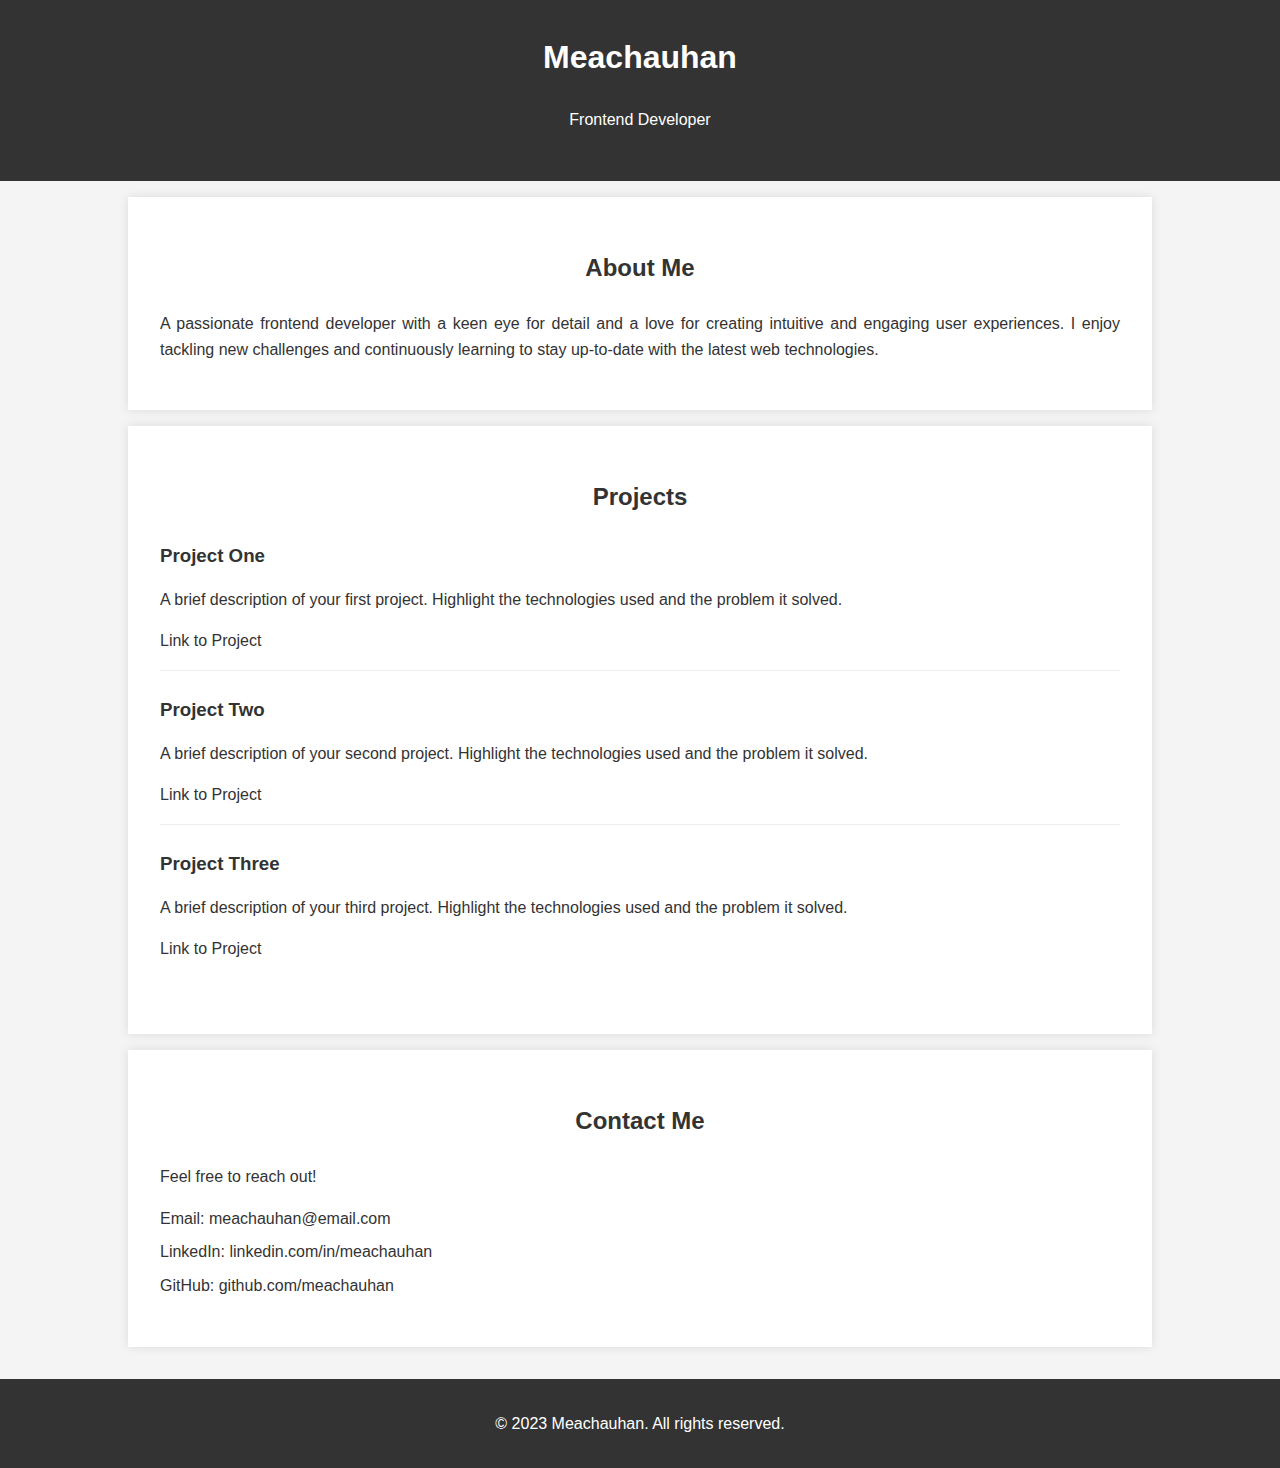
<file: index.html>
<!DOCTYPE html>
<html lang="en">
<head>
    <meta charset="UTF-8">
    <meta name="viewport" content="width=device-width, initial-scale=1.0">
    <title>Meachauhan's Portfolio</title>
    <link rel="stylesheet" href="css/style.css">
</head>
<body>
    <header>
        <h1>Meachauhan</h1>
        <p>Frontend Developer</p>
    </header>

    <section id="about">
        <h2>About Me</h2>
        <p>A passionate frontend developer with a keen eye for detail and a love for creating intuitive and engaging user experiences. I enjoy tackling new challenges and continuously learning to stay up-to-date with the latest web technologies.</p>
    </section>

    <section id="projects">
        <h2>Projects</h2>
        <div class="project">
            <h3>Project One</h3>
            <p>A brief description of your first project. Highlight the technologies used and the problem it solved.</p>
            <a href="#">Link to Project</a>
        </div>
        <div class="project">
            <h3>Project Two</h3>
            <p>A brief description of your second project. Highlight the technologies used and the problem it solved.</p>
            <a href="#">Link to Project</a>
        </div>
        <div class="project">
            <h3>Project Three</h3>
            <p>A brief description of your third project. Highlight the technologies used and the problem it solved.</p>
            <a href="#">Link to Project</a>
        </div>
    </section>

    <section id="contact">
        <h2>Contact Me</h2>
        <p>Feel free to reach out!</p>
        <ul>
            <li>Email: meachauhan@email.com</li>
            <li>LinkedIn: <a href="https://www.linkedin.com/in/meachauhan/" target="_blank">linkedin.com/in/meachauhan</a></li>
            <li>GitHub: <a href="https://github.com/meachauhan" target="_blank">github.com/meachauhan</a></li>
        </ul>
    </section>

    <footer>
        <p>&copy; 2023 Meachauhan. All rights reserved.</p>
    </footer>
</body>
</html>
</file>
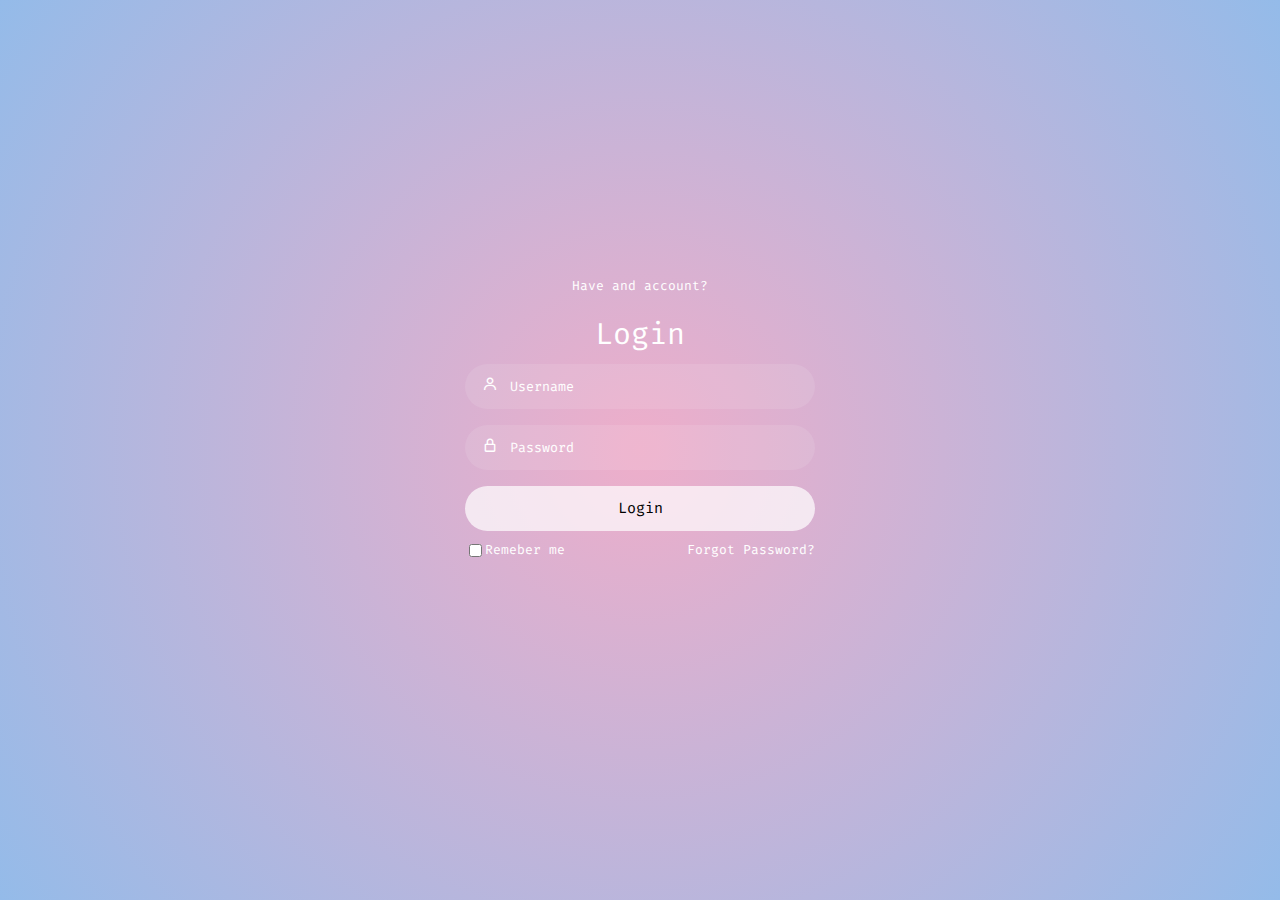
<file: LoginForm/index.html>
<!DOCTYPE html>
<html lang="en">
<head>
    <meta charset="UTF-8">
    <meta name="viewport" content="width=device-width, initial-scale=1.0">
    <link rel="stylesheet" href="./style.css">
    <link rel="stylesheet" href="https://cdn.jsdelivr.net/npm/boxicons@latest/css/boxicons.min.css">
    <link href='https://fonts.googleapis.com/css?family=Fira Code' rel='stylesheet'>
    <title>Login Form</title>
</head>
<body>
    <div class="box">
        <div class="container">
            <div class="top-header">
                <span>Have and account?</span>
                <header>Login</header>
            </div>
            <div class="input-field">
                <input type="text" class=" input" placeholder="Username" required>
                <i class="bx bx-user"></i>
            </div>

            <div class="input-field">
                <input type="password" class=" input" placeholder="Password" required>
                <i class="bx bx-lock-alt"></i>
            </div>

            <div class="input-field">
                <input type="submit" class=" submit" value="Login">
            </div>

            <div class="bottom">
                <div class="left">
                    <input type="checkbox" name="" id="check">
                    <label for="check">Remeber me</label>
                </div>
                <div class="right">
                    <label for=""><a href="#">Forgot Password?</a></label>
                </div>
            </div>
        </div>
    </div>
</body>
</html>
</file>
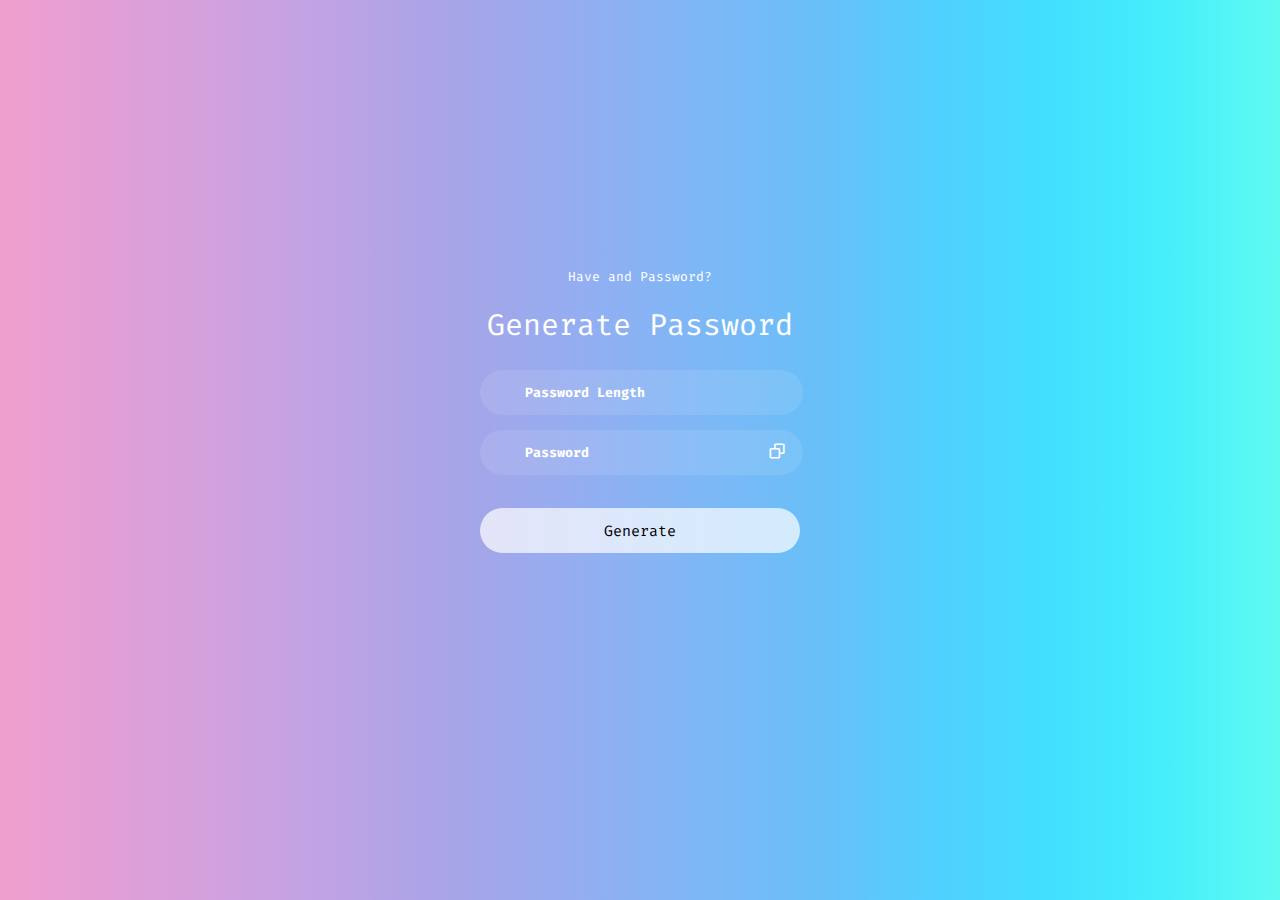
<file: PasswordGenerator/index.html>
<!DOCTYPE html>
<html lang="en">
<head>
    <meta charset="UTF-8">
    <meta name="viewport" content="width=device-width, initial-scale=1.0">
    <link rel="stylesheet" href="./style.css">
    <link rel="stylesheet" href="https://cdn.jsdelivr.net/npm/boxicons@latest/css/boxicons.min.css">
    <link href='https://fonts.googleapis.com/css?family=Fira Code' rel='stylesheet'>
    <title>Random Password Generator</title>
</head>
<body>
    <div class="box">
        <div class="container">
            <div class="top-header">
                <span>Have and Password?</span>
                <header>Generate Password</header>
            </div>
            <form action="" onsubmit="return false;">
                <div class="input-field">
                    <input type="text" class=" input" id="length" placeholder="Password Length" required >
                    
                </div>
                <div class="input-field">
                    <input type="text" class=" input" id="password" placeholder="Password" >
                    <i class="bx bx-copy" id=""copy onclick="copyPassword()"></i>
                </div>

            

                <div class="input-field">
                    <input type="submit" class="submit" onclick="genPassword()" value="Generate">
                </div>
            </form>

           
        </div>
    </div>


    <script src="./script.js"></script>
</body>
</html>
</file>
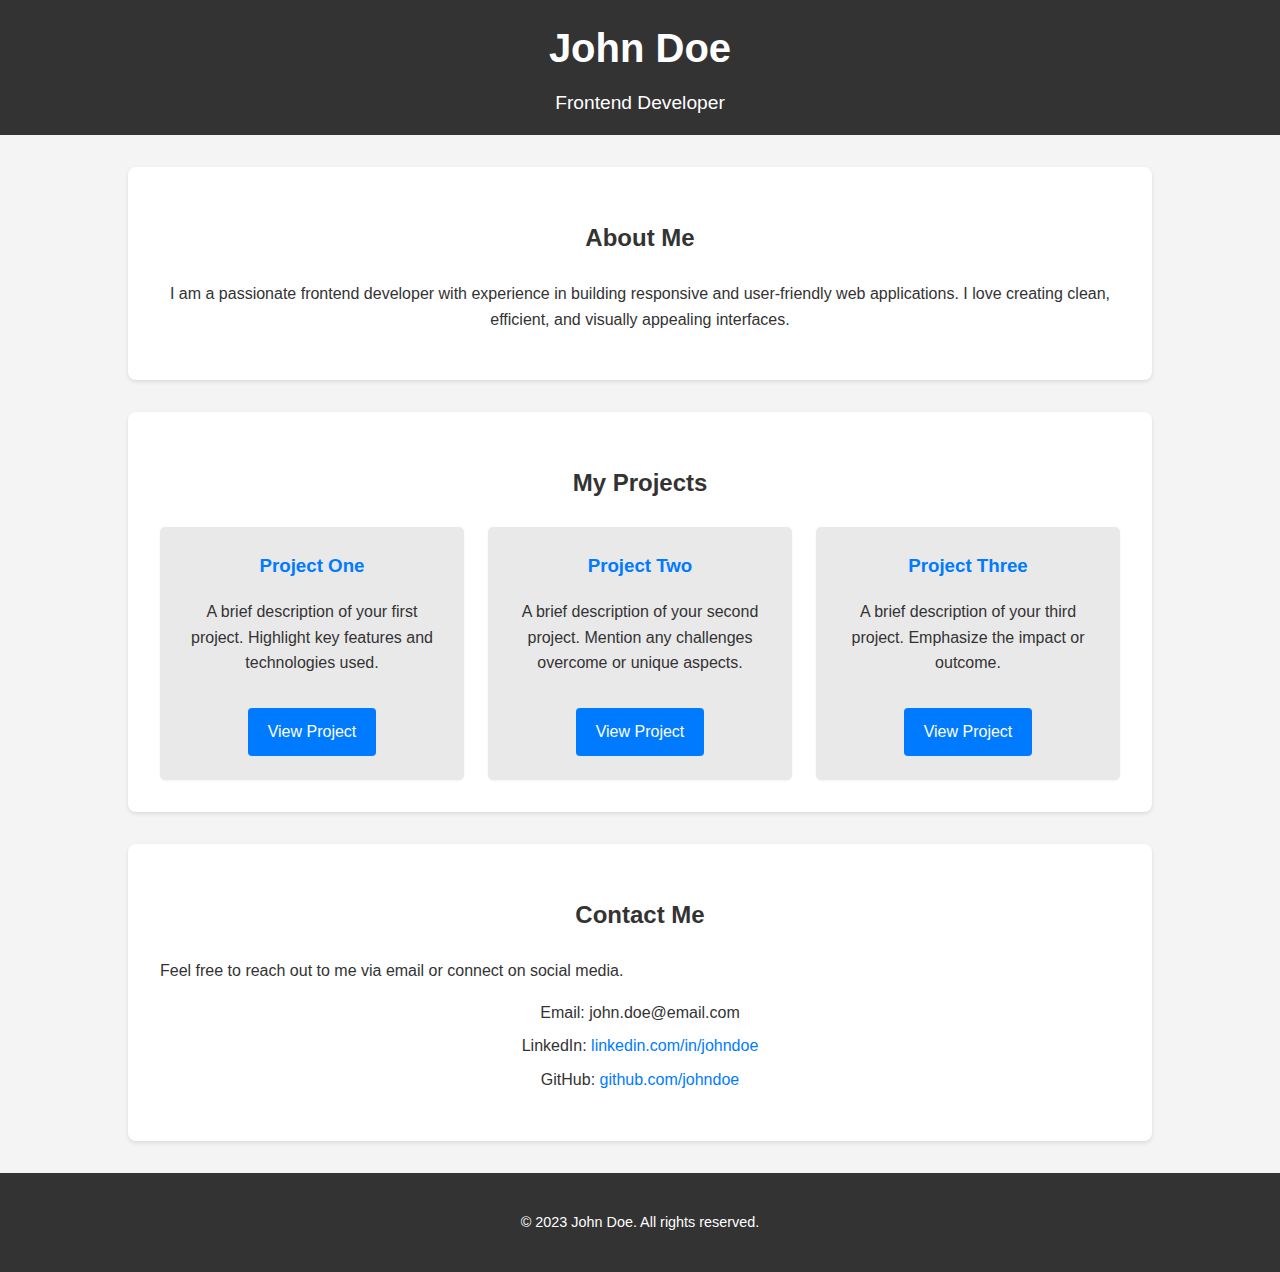
<file: portfolio/index.html>
<!DOCTYPE html>
<html lang="en">
<head>
    <meta charset="UTF-8">
    <meta name="viewport" content="width=device-width, initial-scale=1.0">
    <title>My Portfolio</title>
    <link rel="stylesheet" href="css/style.css">
</head>
<body>
    <header>
        <h1>John Doe</h1>
        <p>Frontend Developer</p>
    </header>

    <section id="about">
        <h2>About Me</h2>
        <p>I am a passionate frontend developer with experience in building responsive and user-friendly web applications. I love creating clean, efficient, and visually appealing interfaces.</p>
    </section>

    <section id="projects">
        <h2>My Projects</h2>
        <div class="project-list">
            <div class="project">
                <h3>Project One</h3>
                <p>A brief description of your first project. Highlight key features and technologies used.</p>
                <a href="#">View Project</a>
            </div>
            <div class="project">
                <h3>Project Two</h3>
                <p>A brief description of your second project. Mention any challenges overcome or unique aspects.</p>
                <a href="#">View Project</a>
            </div>
            <div class="project">
                <h3>Project Three</h3>
                <p>A brief description of your third project. Emphasize the impact or outcome.</p>
                <a href="#">View Project</a>
            </div>
        </div>
    </section>

    <section id="contact">
        <h2>Contact Me</h2>
        <p>Feel free to reach out to me via email or connect on social media.</p>
        <ul>
            <li>Email: john.doe@email.com</li>
            <li>LinkedIn: <a href="#">linkedin.com/in/johndoe</a></li>
            <li>GitHub: <a href="#">github.com/johndoe</a></li>
        </ul>
    </section>

    <footer>
        <p>&copy; 2023 John Doe. All rights reserved.</p>
    </footer>
</body>
</html>
</file>
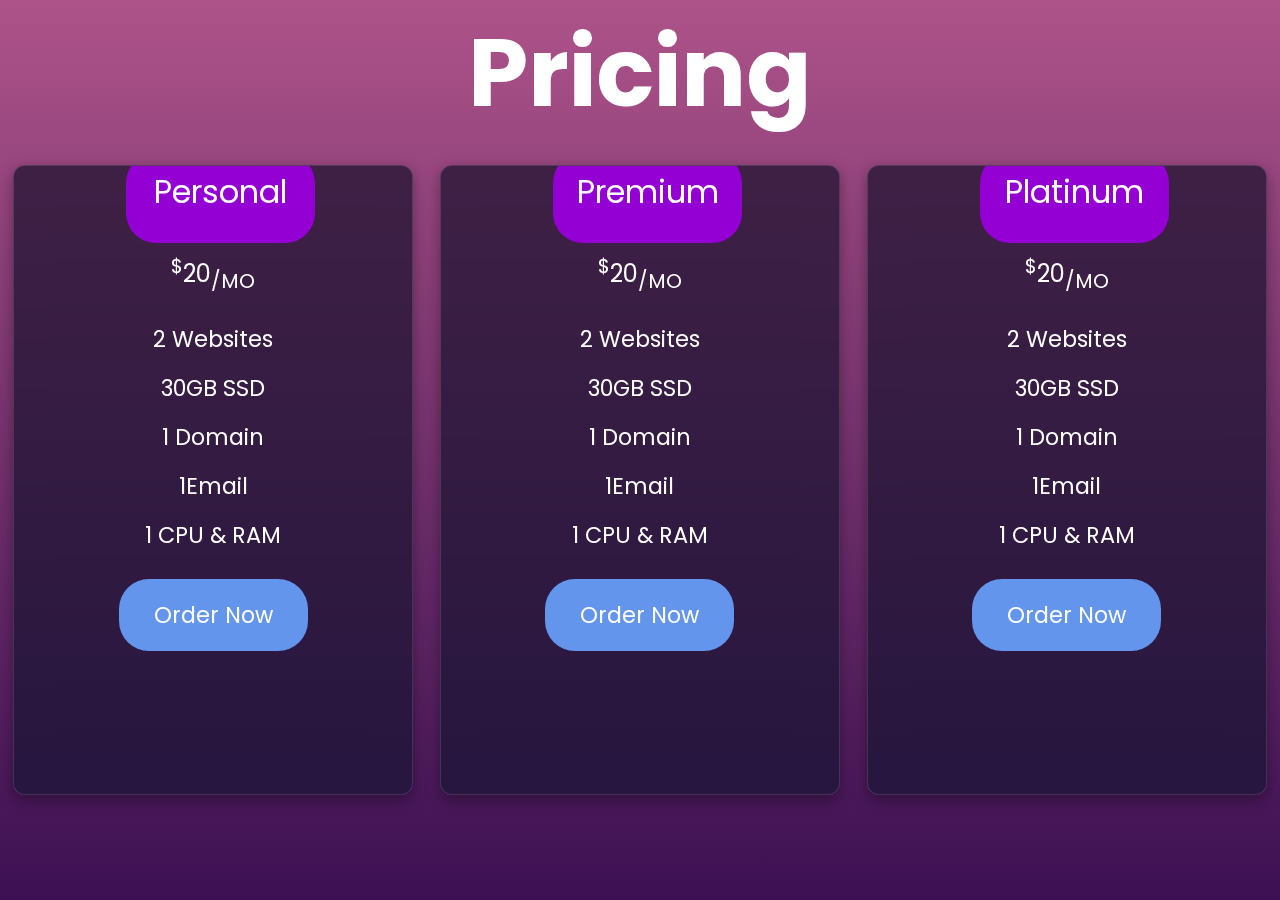
<file: PricingCard/index.html>
<!DOCTYPE html>
<html lang="en">
<head>
    <meta charset="UTF-8">
    <meta name="viewport" content="width=device-width, initial-scale=1.0">
    <link rel="stylesheet" href="./stye.css">
    <link href='https://fonts.googleapis.com/css?family=Poppins' rel='stylesheet'>
    <title>Pricing Card</title>
</head>
<body>
   
    <div class="priceheading">
        <h1>Pricing</h1>
        <div class="card-container">
            <div class="price-card">
                <div class="card-heading">Personal</div>
                <p class="pricing"> <sup>$</sup>20<sub>/MO</sub></p>
                <ul class="offers">
                    <li>2 Websites</li>
                    <li>30GB SSD</li>
                    <li>1 Domain</li>
                    <li>1Email</li>
                    <li>1 CPU & RAM</li>
                </ul>
                <input type="submit" class="order" value="Order Now">
            </div>
            <div class="price-card"> 
                <div class="card-heading">Premium</div>
                <p class="pricing"> <sup>$</sup>20<sub>/MO</sub></p>
                <ul class="offers">
                    <li>2 Websites</li>
                    <li>30GB SSD</li>
                    <li>1 Domain</li>
                    <li>1Email</li>
                    <li>1 CPU & RAM</li>
                </ul>
                <input type="submit" class="order" value="Order Now"></div>
            <div class="price-card">
                <div class="card-heading">Platinum</div>
                <p class="pricing"> <sup>$</sup>20<sub>/MO</sub></p>
                <ul class="offers">
                    <li>2 Websites</li>
                    <li>30GB SSD</li>
                    <li>1 Domain</li>
                    <li>1Email</li>
                    <li>1 CPU & RAM</li>
                </ul>
                <input type="submit" class="order" value="Order Now"></div>
            </div>
        </div>
    </div>
    
  
</body>
</html>
</file>
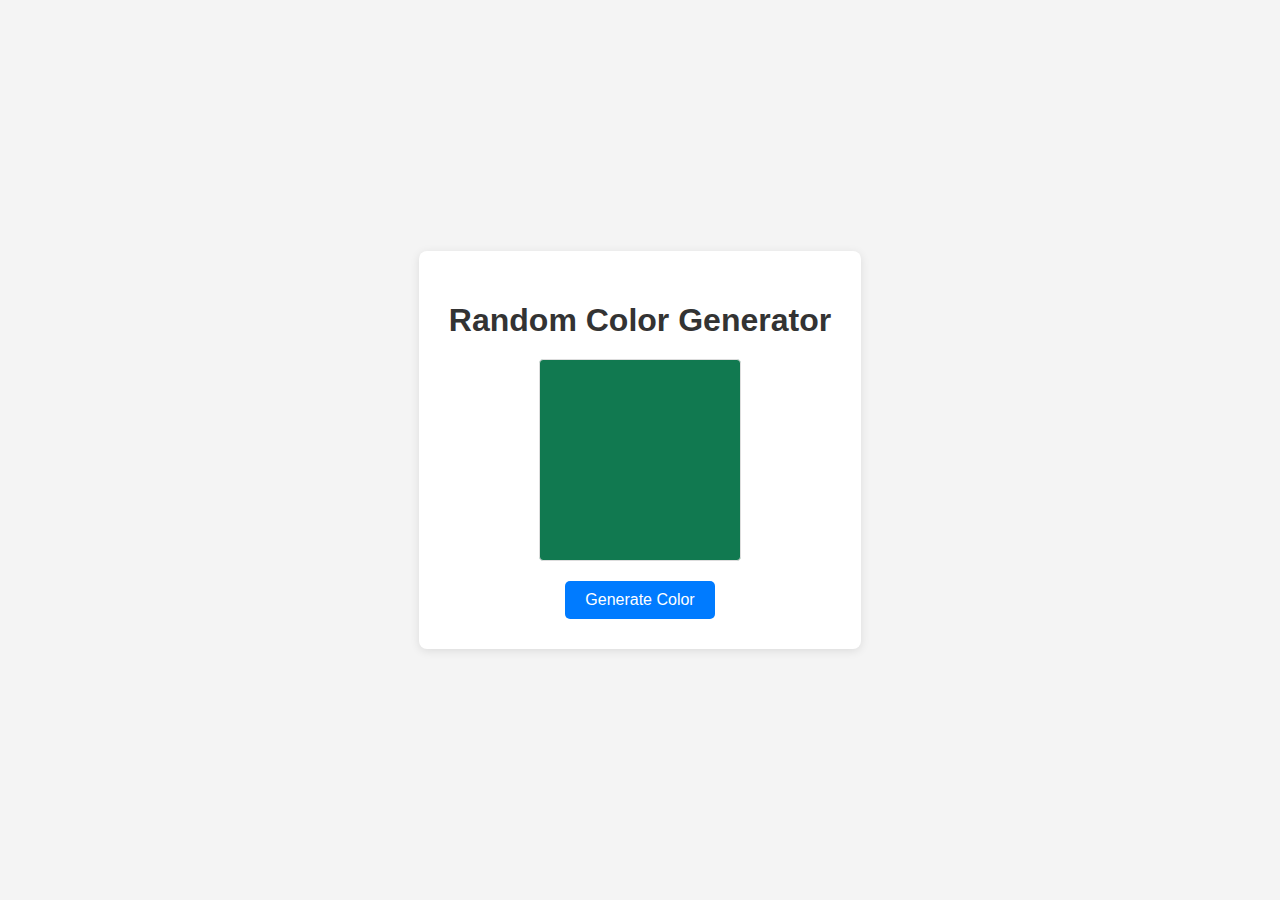
<file: random-color-generator/index.html>
<!DOCTYPE html>
<html lang="en">
<head>
    <meta charset="UTF-8">
    <meta name="viewport" content="width=device-width, initial-scale=1.0">
    <title>Random Color Generator</title>
    <link rel="stylesheet" href="css/style.css">
</head>
<body>
    <div class="container">
        <h1>Random Color Generator</h1>
        <div id="color-display"></div>
        <button id="generate-btn">Generate Color</button>
    </div>
    <script src="js/script.js"></script>
</body>
</html>
</file>
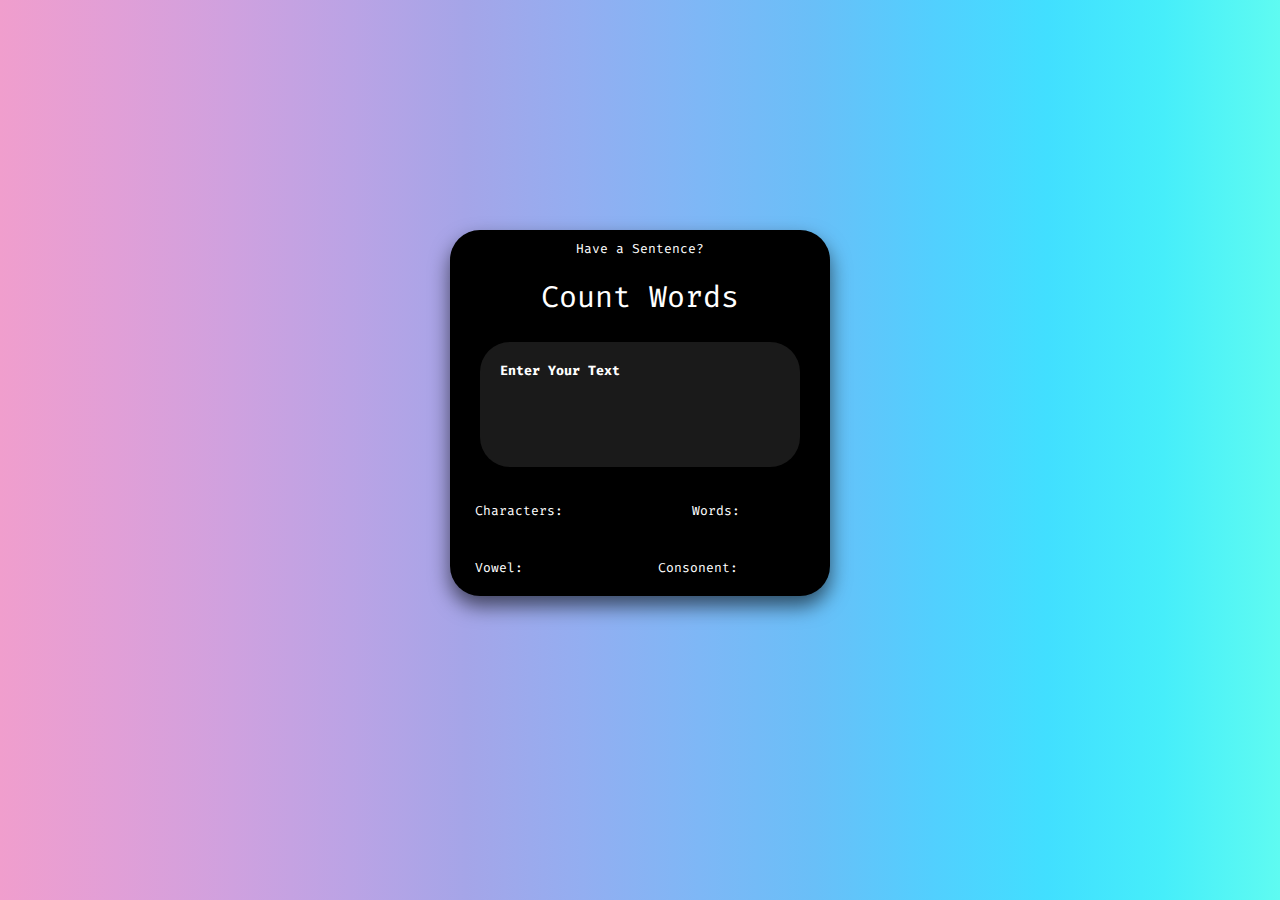
<file: TextCounter/index.html>
<!DOCTYPE html>
<html lang="en">
<head>
    <meta charset="UTF-8">
    <meta name="viewport" content="width=device-width, initial-scale=1.0">
    <link rel="stylesheet" href="./style.css">
    <link rel="stylesheet" href="https://cdn.jsdelivr.net/npm/boxicons@latest/css/boxicons.min.css">
    <link href='https://fonts.googleapis.com/css?family=Fira Code' rel='stylesheet'>
    <title>Text Counter</title>
</head>
<body>
    <div class="box">
        <div class="container">
            <div class="top-header">
                <span>Have a Sentence?</span>
                <header>Count Words</header>
            </div>
            <form action="" onsubmit="return false;">
                
                <div class="input-field">
                    <textarea class=" input" rows="5" cols="10" id="inputText" placeholder="Enter Your Text" ></textarea>

                </div>
                <div class="result">
                   <span> Characters:</span> <span id="char"></span>
                    <span>Words: </span> <span id="words"></span>
                </div>
                <div class="result">
                    <span> Vowel:</span> <span id="vowel"></span>
                     <span>Consonent: </span> <span id="consonents"></span>
                 </div>
                
            
            </form>

           
        </div>
    </div>


    <script src="./script.js"></script>
</body>
</html>
</file>
<file: css/style.css>
body {
    font-family: 'Arial', sans-serif;
    margin: 0;
    padding: 0;
    background-color: #f4f4f4;
    color: #333;
    line-height: 1.6;
}

header {
    background: #333;
    color: #fff;
    padding: 2rem 0;
    text-align: center;
}

header h1 {
    margin: 0;
    padding-bottom: 0.5rem;
}

section {
    padding: 2rem;
    margin: 1rem auto;
    background: #fff;
    width: 80%;
    max-width: 960px;
    box-shadow: 0 0 10px rgba(0, 0, 0, 0.1);
}

section h2 {
    text-align: center;
    margin-bottom: 1.5rem;
}

#about p,
#contact ul {
    text-align: justify;
}

.project {
    margin-bottom: 1.5rem;
    border-bottom: 1px solid #eee;
    padding-bottom: 1rem;
}

.project:last-child {
    border-bottom: none;
}

.project h3 {
    margin-bottom: 0.5rem;
}

#contact ul {
    list-style: none;
    padding: 0;
}

#contact li {
    margin-bottom: 0.5rem;
}

a {
    color: #333;
    text-decoration: none;
}

a:hover {
    color: #007bff;
}

footer {
    text-align: center;
    margin-top: 2rem;
    padding: 1rem;
    background: #333;
    color: #fff;
}

/* Responsive adjustments */
@media (max-width: 768px) {
    section {
        width: 90%;
        padding: 1.5rem;
    }

    header {
        padding: 1.5rem 0;
    }

    .project {
        margin-bottom: 1rem;
    }
}
</file>
<file: LoginForm/style.css>
*{
    font-family: 'Fira Code';

}
body{
    background: rgb(238,174,202);
    background: radial-gradient(circle, rgba(238,174,202,1) 0%, rgba(148,187,233,1) 100%);
    background-size: cover;
    background-repeat: no-repeat;
    background-position: center;
    background-attachment: fixed;
}

.box{
    display: flex;
    justify-content: center;
    align-items: center;
    min-height: 90vh;
}
.container{
    width: 350px;
    display: flex;
    flex-direction: column;
    padding: 0 15px 0 15px;

}
span {
    color: white;
    font-size: small;
    display: flex;
    justify-content: center;
    padding: 10px 0 10px 0;

}
header{
    color: white;
    font-size: 30px;
    display: flex;
    justify-content: center;
    padding: 10px 0 10px 0;
}
.input-field{
    display: flex;
    flex-direction: column;
}
.input{
    height: 45px;
    width: 87%;
    border: none;
    outline: none;
    color: white;
    border-radius: 30px;
    padding: 0 0 0 45px;
    background: rgba(255, 255, 255, 0.1);
}
i{
    position: relative;
    top: -33px;
    left: 17px;
    color: #fff;
}
::-webkit-input-placeholder{
    color: #fff;

}
.submit{
    border: none;
    border-radius: 30px;
    outline: none;
    height: 45px;
    font-size: 15px;
    width: 100%;
    background: rgba(255, 255, 255, 0.7);
    cursor: pointer;
    transition: .3s;
    -webkit-transition-duration: 0.3s;
    transition-duration: 0.3s;
    -webkit-transition-property: box-shadow, transform;
    transition-property: box-shadow, transform;
}
.submit:hover{
    box-shadow: 0 0 15px rgba(0,0,0,0.5);
    -webkit-transform: scale(1.1);
    transform: scale(1.1);
}
.bottom{
    display: flex;
    flex-direction: row;
    justify-content: space-between;
    font-size: small;
    color: #fff;
    margin-top: 10px;
}
.left{
    display: flex;
}
label a{
    color: #fff;
    text-decoration: none;
}
</file>
<file: PasswordGenerator/style.css>
*{
    font-family: 'Fira Code';

}
body{
    background-image: linear-gradient(to right, #f09ecd, #e19fd7, #cfa1df, #bba3e5, #a5a5e8, #93aef1, #7eb7f6, #69bff8, #52cffe, #41dfff, #46eefa, #5ffbf1);
    background-size: cover;
    background-repeat: no-repeat;
    background-position: center;
    background-attachment: fixed;
}

.box{
    display: flex;
    justify-content: center;
    align-items: center;
    min-height: 90vh;
}
.container{
    width: 350px;
    display: flex;
    flex-direction: column;
    padding: 0 15px 0 15px;

}
span {
    color: white;
    font-size: small;
    display: flex;
    justify-content: center;
    padding: 10px 0 10px 0;

}
header{
    color: white;
    font-size: 30px;
    display: flex;
    justify-content: center;
    padding: 10px 0 10px 0;
}
.input-field{
    display: flex;
    flex-direction: column;
    margin: 15px;
}
.input{
    height: 45px;
    width: 87%;
    border: none;
    outline: none;
    color: white;
    border-radius: 30px;
    padding: 0 0 0 45px;
    background: rgba(255, 255, 255, 0.1);
}
i{
    position: relative;
    top: -33px;
    left: 90%;
    width: 25px;
    color: #fff;
    font-size: 18px;
    cursor: pointer;
    transition: .3s;
    outline: none;
    -webkit-transition-duration: 0.3s;
    transition-duration: 0.3s;
    -webkit-transition-property: box-shadow, transform;
    transition-property: box-shadow, transform;
}
i:hover{
    -webkit-transform: scale(1.1);
    transform: scale(1.4);
    

}
::-webkit-input-placeholder{
    color: #fff;
    font-weight: bold;

}
.submit{
    border: none;
    border-radius: 30px;
    outline: none;
    height: 45px;
    font-size: 15px;
    width: 100%;
    background: rgba(255, 255, 255, 0.7);
    cursor: pointer;
    transition: .3s;
    -webkit-transition-duration: 0.3s;
    transition-duration: 0.3s;
    -webkit-transition-property: box-shadow, transform;
    transition-property: box-shadow, transform;
}
.submit:hover{
    box-shadow: 0 0 15px rgba(0,0,0,0.5);
    -webkit-transform: scale(1.1);
    transform: scale(1.1);
}
::-webkit-validation-bubble-message{
    background-color: #bba3e5;
}
</file>
<file: portfolio/css/style.css>
body {
    font-family: Arial, sans-serif;
    margin: 0;
    padding: 0;
    background-color: #f4f4f4;
    color: #333;
    line-height: 1.6;
}

header {
    background-color: #333;
    color: #fff;
    padding: 1rem 0;
    text-align: center;
}

header h1 {
    margin: 0;
    font-size: 2.5rem;
}

header p {
    margin: 0.5rem 0 0;
    font-size: 1.2rem;
}

section {
    padding: 2rem;
    max-width: 960px;
    margin: 2rem auto;
    background-color: #fff;
    border-radius: 8px;
    box-shadow: 0 2px 4px rgba(0, 0, 0, 0.1);
}

section h2 {
    text-align: center;
    margin-bottom: 1.5rem;
    color: #333;
}

#about p, #contact ul {
    text-align: center;
}

.project-list {
    display: grid;
    grid-template-columns: repeat(auto-fit, minmax(280px, 1fr));
    gap: 1.5rem;
}

.project {
    background-color: #e9e9e9;
    padding: 1.5rem;
    border-radius: 5px;
    text-align: center;
    box-shadow: 0 1px 3px rgba(0, 0, 0, 0.05);
}

.project h3 {
    margin-top: 0;
    color: #007bff;
}

.project a {
    display: inline-block;
    margin-top: 1rem;
    padding: 0.7rem 1.2rem;
    background-color: #007bff;
    color: #fff;
    text-decoration: none;
    border-radius: 4px;
    transition: background-color 0.3s ease;
}

.project a:hover {
    background-color: #0056b3;
}

#contact ul {
    list-style: none;
    padding: 0;
}

#contact ul li {
    margin-bottom: 0.5rem;
}

#contact a {
    color: #007bff;
    text-decoration: none;
}

#contact a:hover {
    text-decoration: underline;
}

footer {
    text-align: center;
    padding: 1.5rem;
    margin-top: 2rem;
    background-color: #333;
    color: #fff;
    font-size: 0.9rem;
}
</file>
<file: PricingCard/stye.css>
*{
    padding: 0;
    margin: 0;
    box-sizing: border-box;
    font-family: 'Poppins';
    color: #fff;
    
}
body{
    background: #ad5389;  /* fallback for old browsers */
    background: -webkit-linear-gradient(to top, #3c1053, #ad5389);  /* Chrome 10-25, Safari 5.1-6 */
    background: linear-gradient(to top, #3c1053, #ad5389); /* W3C, IE 10+/ Edge, Firefox 16+, Chrome 26+, Opera 12+, Safari 7+ */
    background-size: cover;
    background-repeat: no-repeat;
    background-position: center;
    background-attachment: fixed;

        
}
.priceheading{
    text-align: center;
    font-size: 3rem;
    
}
.card-container{
    display: flex;
    justify-content: space-around;
    flex-wrap: wrap;
    
}
.price-card{
    
    height: 70vh;
    width: 400px;
    display: flex;
    /* align-items: center; */
    padding: 10px;
    border-radius: 30px;
    margin-top: 20px;
    overflow: hidden;
    flex-direction: column;
    backdrop-filter: blur(16px) saturate(180%);
    -webkit-backdrop-filter: blur(16px) saturate(180%);
    background-color: rgba(17, 25, 40, 0.75);
    border-radius: 12px;
    border: 1px solid rgba(255, 255, 255, 0.125);
    box-shadow: rgba(0, 0, 0, 0.35) 0px 5px 15px;
}
.card-heading{
    height: 10vh;
    width: 50%;
    margin: 0 27%;
    background-color: darkviolet;
    padding:4%;
    padding-top: 4%;
    padding-bottom: 10px;
    margin-top: -6%;
    border-radius: 30px;
    font-size: 2rem;
    
}
.pricing{
    font-size: 1.5rem;
    padding: 2%;
}
.offers{
    font-size: 1.4rem;
    margin-top: 3%;
}
.offers li{
    padding: 2%;
}
.order{
    width: 50%;
    align-self: center;
    margin: 5%;
    padding: 5%;
    font-size: 1.4rem;
    border-radius: 30px;
    margin-bottom: 10%;
    background: cornflowerblue;
    cursor: pointer;
    outline: none;
    border: none;
}
.order:hover{
    transition: 0.5s ease;
    box-shadow: rgba(0, 0, 0, 0.35) 0px 5px 15px;
    transform: scale(1.06);
}
</file>
<file: random-color-generator/css/style.css>
body {
    font-family: 'Arial', sans-serif;
    display: flex;
    justify-content: center;
    align-items: center;
    min-height: 100vh;
    background-color: #f4f4f4;
    margin: 0;
}

.container {
    text-align: center;
    background-color: #fff;
    padding: 30px;
    border-radius: 8px;
    box-shadow: 0 2px 10px rgba(0, 0, 0, 0.1);
}

h1 {
    color: #333;
    margin-bottom: 20px;
}

#color-display {
    width: 200px;
    height: 200px;
    background-color: #ccc;
    margin: 20px auto;
    border-radius: 4px;
    border: 1px solid #ddd;
    transition: background-color 0.3s ease;
}

button {
    padding: 10px 20px;
    font-size: 16px;
    color: #fff;
    background-color: #007bff;
    border: none;
    border-radius: 5px;
    cursor: pointer;
    transition: background-color 0.3s ease;
}

button:hover {
    background-color: #0056b3;
}
</file>
<file: TextCounter/style.css>
*{
    font-family: 'Fira Code';

}
body{
    background-image: linear-gradient(to right, #f09ecd, #e19fd7, #cfa1df, #bba3e5, #a5a5e8, #93aef1, #7eb7f6, #69bff8, #52cffe, #41dfff, #46eefa, #5ffbf1);
    background-size: cover;
    background-repeat: no-repeat;
    background-position: center;
    background-attachment: fixed;
}

.box{
    display: flex;
    justify-content: center;
    align-items: center;
    min-height: 90vh;
}
.container{
    width: 350px;
    display: flex;
    flex-direction: column;
    padding: 0 15px 0 15px;
    background-color: black;
    border-radius: 30px;
    box-shadow: 0 10px 20px rgba(0, 0, 0, 0.6);


}
span {
    color: white;
    font-size: small;
    display: flex;
    justify-content: center;
    padding: 10px 0 10px 0;

}
header{
    color: white;
    font-size: 30px;
    display: flex;
    justify-content: center;
    padding: 10px 0 10px 0;
}
.input-field{
    display: flex;
    flex-direction: column;
    margin: 15px;
}
.input{
    outline: none;
    border: none;
    outline: none;
    color: white;
    border-radius: 30px;
    padding: 20px;
    background: rgba(255, 255, 255, 0.1);
    resize: none;
}


::-webkit-input-placeholder{
    color: #fff;
    font-weight: bold;

}
.result{
    display: flex;
    justify-content: space-between;
    color: white;
    padding: 10px;
}
.result span{
    display: flex;

}
</file>
